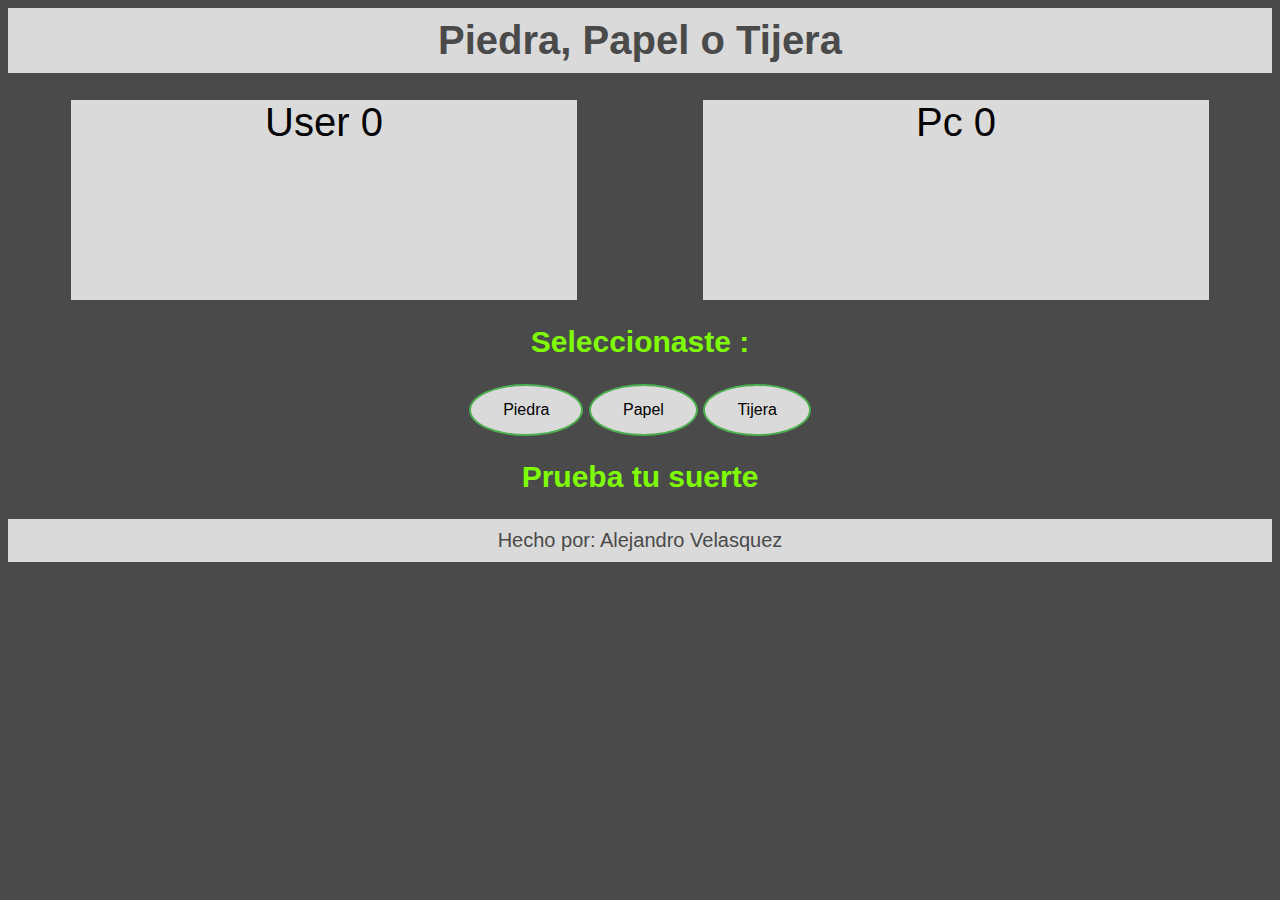
<file: Front/JavaScript S2/Index.html>
<html>
<head>
    <title>Endava Actividad Front</title>
    <link rel="stylesheet" type="text/css" href="css/style.css">
</head>

<body>
    <div align='center'>
    <h1>Piedra, Papel o Tijera</h1>
    </div>

  <div class="flex">
    <div>User 0</div>
    <div>Pc 0</div>
  </div>

  <div align='center'>
    <h2 id= 'primer elemento'>  Seleccionaste : </h2>
</div>


  <div align='center'>
   <button name="button1" onclick="piedra()"> Piedra </button> 
   <button name="button2" onclick="papel()"> Papel </button> 
   <button name="button3" onclick="tijera()"> Tijera </button> 
  </div>

    <div align='center'>
        <h2 id = 'segundo elemento'> Prueba tu suerte</h2>
    </div>

    <script type="text/javascript">
     function piedra(){
       console.log('seleccionaste piedra');
       document.getElementById('primer elemento').textContent = "Seleccionaste Piedra";
       var x = random();
       if(x == 0) document.getElementById('primer elemento').textContent = "Seleccionaste Piedra";
     }
     function papel(){
      console.log('seleccionaste papel');
      document.getElementById('primer elemento').textContent = "Seleccionaste Papel";
      random();
     }
     function tijera(){
      console.log('seleccionaste tijera');
      document.getElementById('primer elemento').textContent = "Seleccionaste Tijera";
      random();
     }
     function random(){
      var f = Math.floor(Math.random() * 3);
      if(f == 0) document.getElementById('segundo elemento').textContent = "La maquina ha seleccionado piedra";
      if(f == 1) document.getElementById('segundo elemento').textContent = "La maquina ha seleccionado tijera";
      if(f == 2) document.getElementById('segundo elemento').textContent = "La maquina ha seleccionado papel";
      return f;
     }

    </script>

    <footer>
      <p>Hecho por: Alejandro Velasquez</p>
     
    </footer>   
 
    
</body>






</html>
</file>
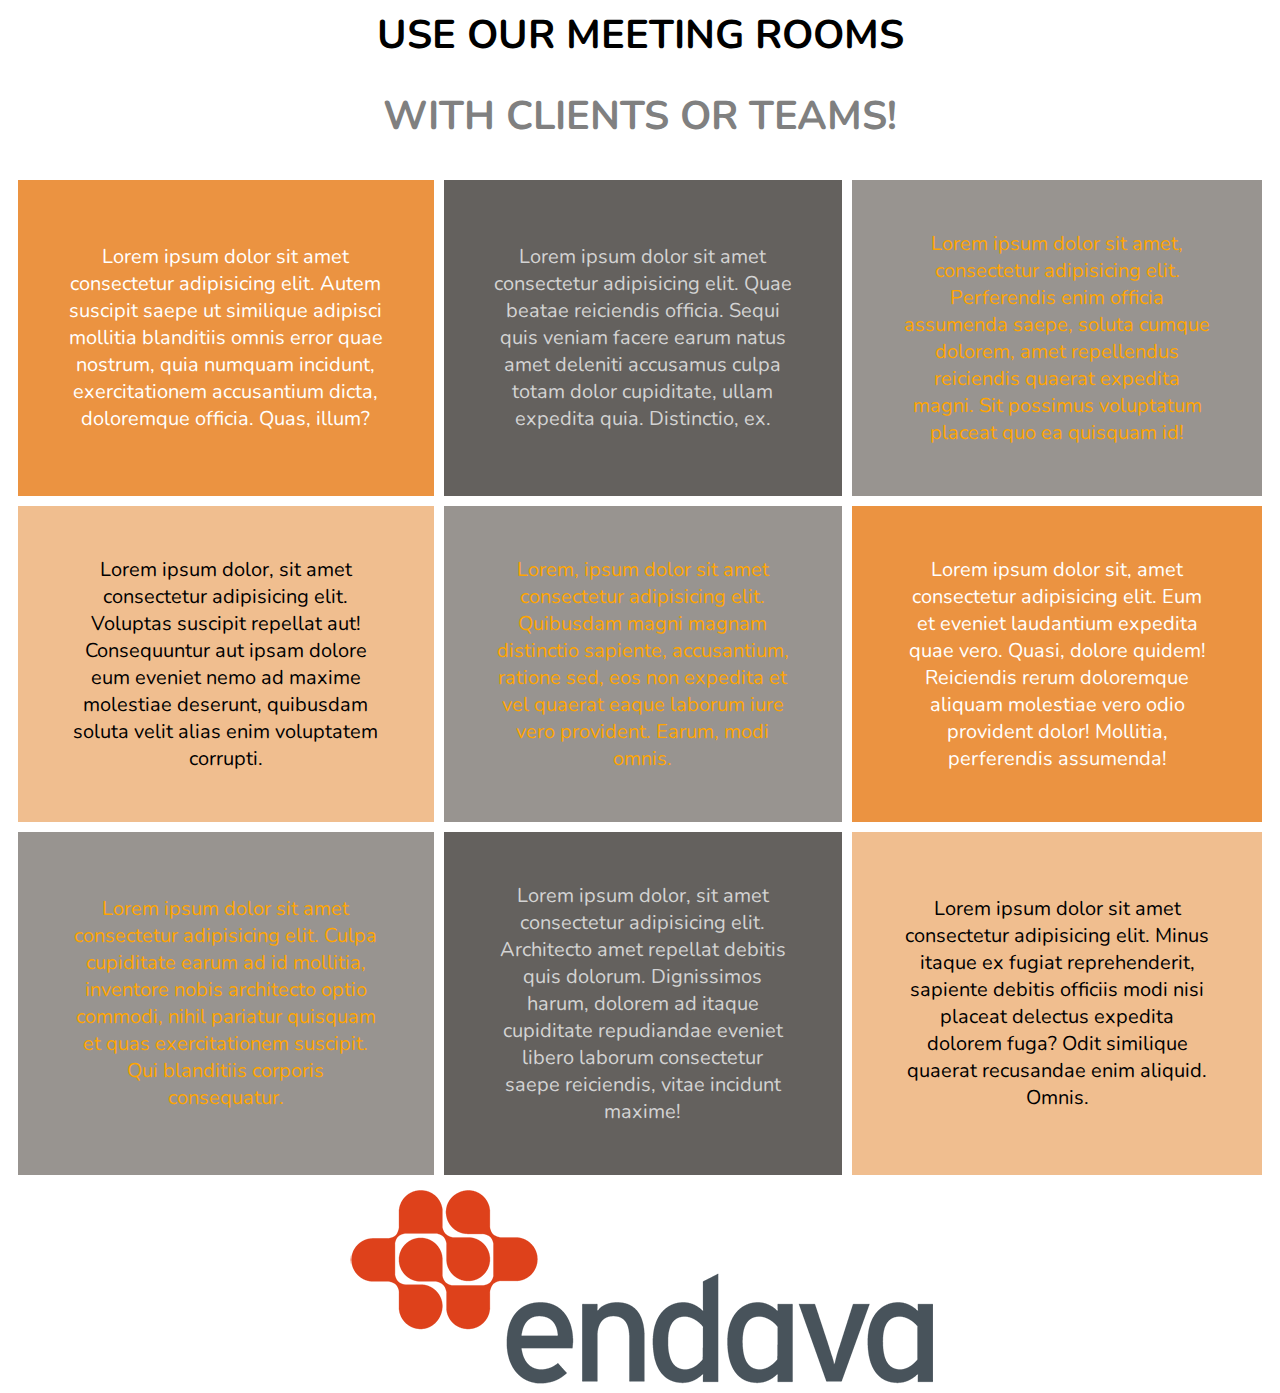
<file: Front/HTML S1/endava.html>
<html>
<head>
    <title>Endava</title>
    <link href="https://fonts.googleapis.com/css?family=Nunito|Open+Sans|Open+Sans+Condensed:300&display=swap" rel="stylesheet">
    <style type="text/css">
   
        body {
          color: black;
          background-color: white;
          font-size: 20;
          font-family: 'Nunito', sans-serif; }
          .grid-container {
  display: grid;
  grid-column-gap: 10px;
  grid-row-gap: 10px;
  grid-template-columns: auto auto auto;
  background-color: white;
  padding: 10px;
  
}

.grid-item {
  background-color: rgba(230, 120, 17, 0.8);
  padding: 50Px;
  font-size: 20px;
  color: white;
  text-align: center;
  justify-content: center;
  align-content: center;
}
.grid-item1 {
  background-color: rgba(61, 57, 54, 0.8);
  color: lightgray;
  padding: 50Px;
  font-size: 20px;
  text-align: center;
  justify-content: center;
  align-content: center;
}
.grid-item2 {
  background-color: rgba(126, 121, 116, 0.8);
  padding: 50Px;
  color: orange;
  font-size: 20px;
  text-align: center;
  justify-content: center;
  align-content: center;
}
.grid-item3 {
  background-color: rgba(236, 174, 115, 0.8);
  padding: 50Px;
  font-size: 20px;
  text-align: center;
  justify-content: center;
  align-content: center;
}
        </style>
</head>


<body>
    <div align='center'>
    <h1>USE OUR MEETING ROOMS</h1>
</div>
<div align='center'>
    
    <h1 style="color:gray;">WITH CLIENTS OR TEAMS!</h1style="color:blue;">
</div>
<div class="grid-container">
    <div class="grid-item">Lorem ipsum dolor sit amet consectetur adipisicing elit. Autem suscipit saepe ut similique adipisci mollitia blanditiis omnis error quae nostrum, quia numquam incidunt, exercitationem accusantium dicta, doloremque officia. Quas, illum?</div>
    <div class="grid-item1">Lorem ipsum dolor sit amet consectetur adipisicing elit. Quae beatae reiciendis officia. Sequi quis veniam facere earum natus amet deleniti accusamus culpa totam dolor cupiditate, ullam expedita quia. Distinctio, ex.</div>
    <div class="grid-item2">Lorem ipsum dolor sit amet, consectetur adipisicing elit. Perferendis enim officia assumenda saepe, soluta cumque dolorem, amet repellendus reiciendis quaerat expedita magni. Sit possimus voluptatum placeat quo ea quisquam id!</div>
    <div class="grid-item3">Lorem ipsum dolor, sit amet consectetur adipisicing elit. Voluptas suscipit repellat aut! Consequuntur aut ipsam dolore eum eveniet nemo ad maxime molestiae deserunt, quibusdam soluta velit alias enim voluptatem corrupti.</div>
    <div class="grid-item2">Lorem, ipsum dolor sit amet consectetur adipisicing elit. Quibusdam magni magnam distinctio sapiente, accusantium, ratione sed, eos non expedita et vel quaerat eaque laborum iure vero provident. Earum, modi omnis.</div>
    <div class="grid-item">Lorem ipsum dolor sit, amet consectetur adipisicing elit. Eum et eveniet laudantium expedita quae vero. Quasi, dolore quidem! Reiciendis rerum doloremque aliquam molestiae vero odio provident dolor! Mollitia, perferendis assumenda!</div>
    <div class="grid-item2">Lorem ipsum dolor sit amet consectetur adipisicing elit. Culpa cupiditate earum ad id mollitia, inventore nobis architecto optio commodi, nihil pariatur quisquam et quas exercitationem suscipit. Qui blanditiis corporis consequatur.</div>
    <div class="grid-item1">Lorem ipsum dolor, sit amet consectetur adipisicing elit. Architecto amet repellat debitis quis dolorum. Dignissimos harum, dolorem ad itaque cupiditate repudiandae eveniet libero laborum consectetur saepe reiciendis, vitae incidunt maxime!</div>
    <div class="grid-item3">Lorem ipsum dolor sit amet consectetur adipisicing elit. Minus itaque ex fugiat reprehenderit, sapiente debitis officiis modi nisi placeat delectus expedita dolorem fuga? Odit similique quaerat recusandae enim aliquid. Omnis.</div>
  </div>
<div>
    <div align='center'>
    <img style="width:6S50px; height:200px;"  src="dinosaur.png">   
</div>   
    
</body>






</html>
</file>
<file: Front/JavaScript S2/css/style.css>
body {
    color: black;
    background-color: #4A4A4A;
    font-size: 20;
    font-family: 'Nunito', sans-serif;
 }
 h1, p{
    background-color: #DADADA;
    color: #4A4A4A;
    padding: 10px;
    text-align: center;
  }
 h2{
     color: chartreuse;
 } 

  .flex
  {
     /* basic styling */
     width: 100%;
     height: 200px;
     font-size: 40;
     font-family: 'Nunito', sans-serif;
     text-align: center;
     justify-content: center;
     align-content: center;


     /* flexbox setup */
     display: flex;
     flex-direction: row;

  }

  .flex > div
  {
     width: 40%;
     height: 200px;  
     margin: auto;
     
  }

  /* colors */
  .flex > div:nth-child(1){ background  : #DADADA; }
  .flex > div:nth-child(2){ background : #DADADA; }

    .grid-container {
display: grid;
grid-column-gap: 10px;
grid-row-gap: 10px;
grid-template-columns: auto auto auto;
background-color: #4A4A4A;
padding: 10px;

}

.grid-item {
background-color: rgba(230, 120, 17, 0.8);
padding: 50Px;
font-size: 20px;
color: white;
text-align: center;
justify-content: center;
align-content: center;
}
.grid-item1 {
background-color: rgba(61, 57, 54, 0.8);
color: lightgray;
padding: 50Px;
font-size: 20px;
text-align: center;
justify-content: center;
align-content: center;

}
button {
    background-color: #DADADA; /* Green */
    border: none;
    color: black;
    padding: 15px 32px;
    text-align: center;
    text-decoration: none;  
    display: inline-block;
    font-size: 16px;
    border: 2px solid #4CAF50;
    border-radius: 50%;
  }
</file>
